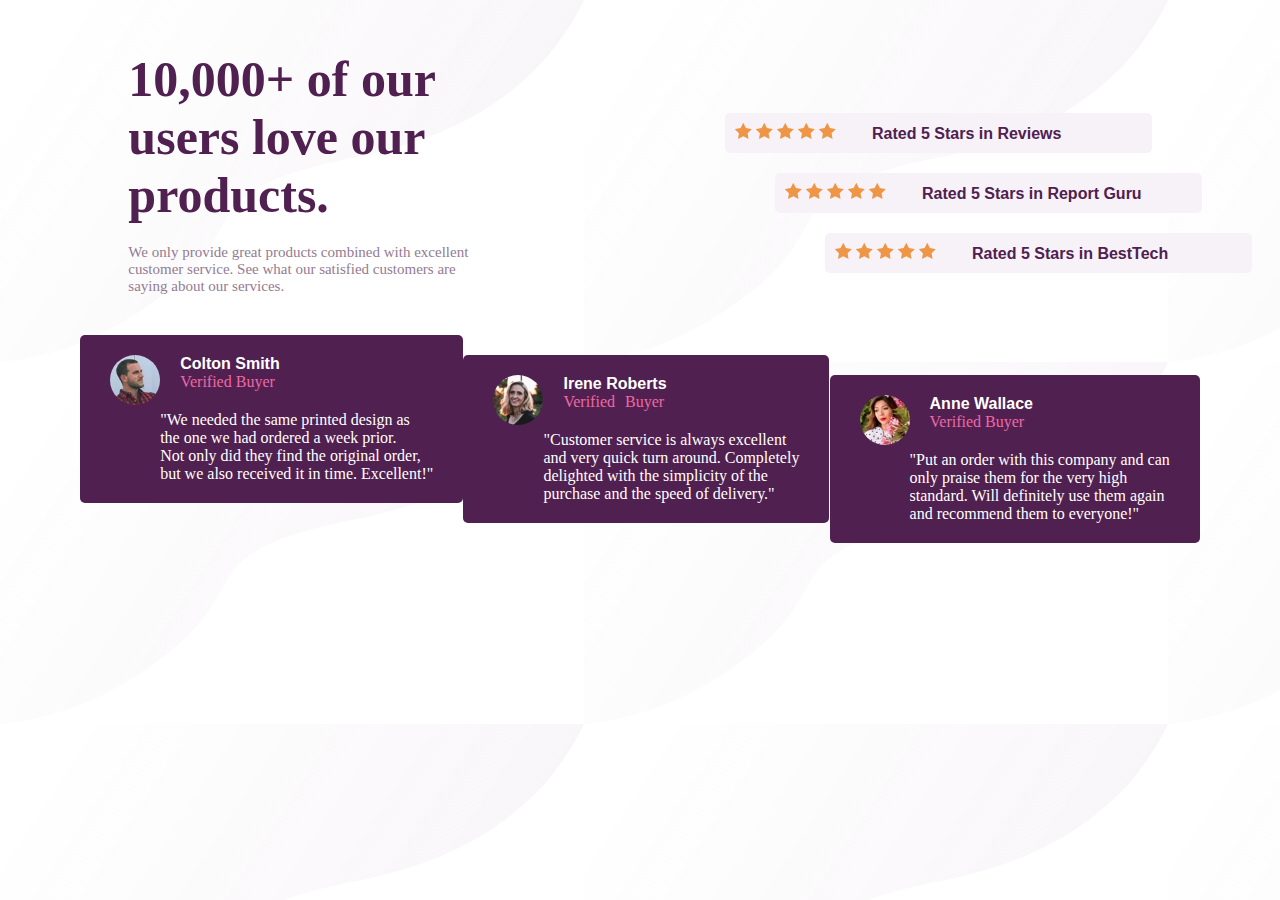
<file: index.html>
<!DOCTYPE html>

<html>
    <head>
        <meta charset="utf-8">
        <meta http-equiv="X-UA-Compatible" content="IE=edge">
        <title>reviews</title>
        <meta name="description" content="">
        <meta name="viewport" content="width=device-width, initial-scale=1">
        <link rel="stylesheet" href="web.css">
    </head>
    <body >
        



        <section class="flex">
            <div class="container">
                <h1>
                    10,000+ of our
                    <br> users love our 
                    <br> products.
                </h1>

                <p class="paragraph"> We only provide great products combined with excellent <br> customer service. See what our satisfied customers are<br> saying about our services.</p>
            </div>
            <span class="star">
                <div class="back" >
                    <img src="icon-star.svg" >
                    <img src="icon-star.svg" >
                    <img src="icon-star.svg" >
                    <img src="icon-star.svg" >
                    <img src="icon-star.svg" >
                    &nbsp; &nbsp; &nbsp; &nbsp;
                    <span style="color:hsl(300, 43%, 22%);font-weight: bold;font-family: 'Segoe UI', Tahoma, Geneva, Verdana, sans-serif;">
                        Rated 5 Stars in Reviews
                    </span>
                </div>
                <div class="back1" >
                    <img src="icon-star.svg" >
                    <img src="icon-star.svg" >
                    <img src="icon-star.svg" >
                    <img src="icon-star.svg" >
                    <img src="icon-star.svg" >
                    &nbsp; &nbsp; &nbsp; &nbsp;
                    <span style="color:hsl(300, 43%, 22%);font-weight: bold;font-family: 'Segoe UI', Tahoma, Geneva, Verdana, sans-serif">
                        Rated 5 Stars in Report Guru
                    </span>
                </div>
                <div class="back2" >
                    <img src="icon-star.svg" >
                    <img src="icon-star.svg" >
                    <img src="icon-star.svg" >
                    <img src="icon-star.svg" >
                    <img src="icon-star.svg" >
                    &nbsp; &nbsp; &nbsp; &nbsp;
                    <span style="color:hsl(300, 43%, 22%);font-weight: bold;font-family: 'Segoe UI', Tahoma, Geneva, Verdana, sans-serif">
                        Rated 5 Stars in BestTech
                    </span>
                </div>

            </span>
        </section>

        <section class="flexin">
            <div class="review">
                <img class="colton" src="image-colton.jpg">
                <span>
                <h4 style="color: white;padding-left: 20px;font-family: 'Lucida Sans', 'Lucida Sans Regular', 'Lucida Grande', 'Lucida Sans Unicode', Geneva, Verdana, sans-serif;">
                
                  Colton Smith</h4>
                <p style="padding-left: 20px;color: hsl(333, 80%, 67%);" >Verified Buyer </p>
                <p style="color: white;padding-top: 20px;text-align: left"> "We needed the same printed design as<br> the one we had ordered a week prior.<br> Not only did they find the original order,<br> but we also received it in time. Excellent!"</p>

                </span>
            </div>
            <div class="review1">
                <img class="colton" src="image-irene.jpg">
                <span>
                <h4 style="color: white;padding-left: 20px;font-family: 'Lucida Sans', 'Lucida Sans Regular', 'Lucida Grande', 'Lucida Sans Unicode', Geneva, Verdana, sans-serif;">
                    Irene Roberts</h4>
                <p style="padding-left: 20px;color: hsl(333, 80%, 67%);word-spacing: 6px;">Verified Buyer </p>
                
                <p style="color: white;padding-top: 20px;">  "Customer service is always excellent<br> and very quick turn around. Completely<br> delighted with the simplicity of the<br> purchase and the speed of delivery."</p>

                </span>
            </div>
            <div class="review2">
                <img class="colton" src="image-anne.jpg">
                <span>
                <h4 style="color: white;padding-left: 20px;font-family: 'Lucida Sans', 'Lucida Sans Regular', 'Lucida Grande', 'Lucida Sans Unicode', Geneva, Verdana, sans-serif;">
                    Anne Wallace</h4>
                <p style="padding-left: 20px;color: hsl(333, 80%, 67%);">Verified Buyer </p>
            <p style="color: white;padding-top: 20px;">  "Put an order with this company and can<br> only praise them for the very high<br> standard. Will definitely use them again <br>and recommend them to everyone!" </p>

                </span>
            </div>

        </section>
    </body>

    </body>
</html>
</file>
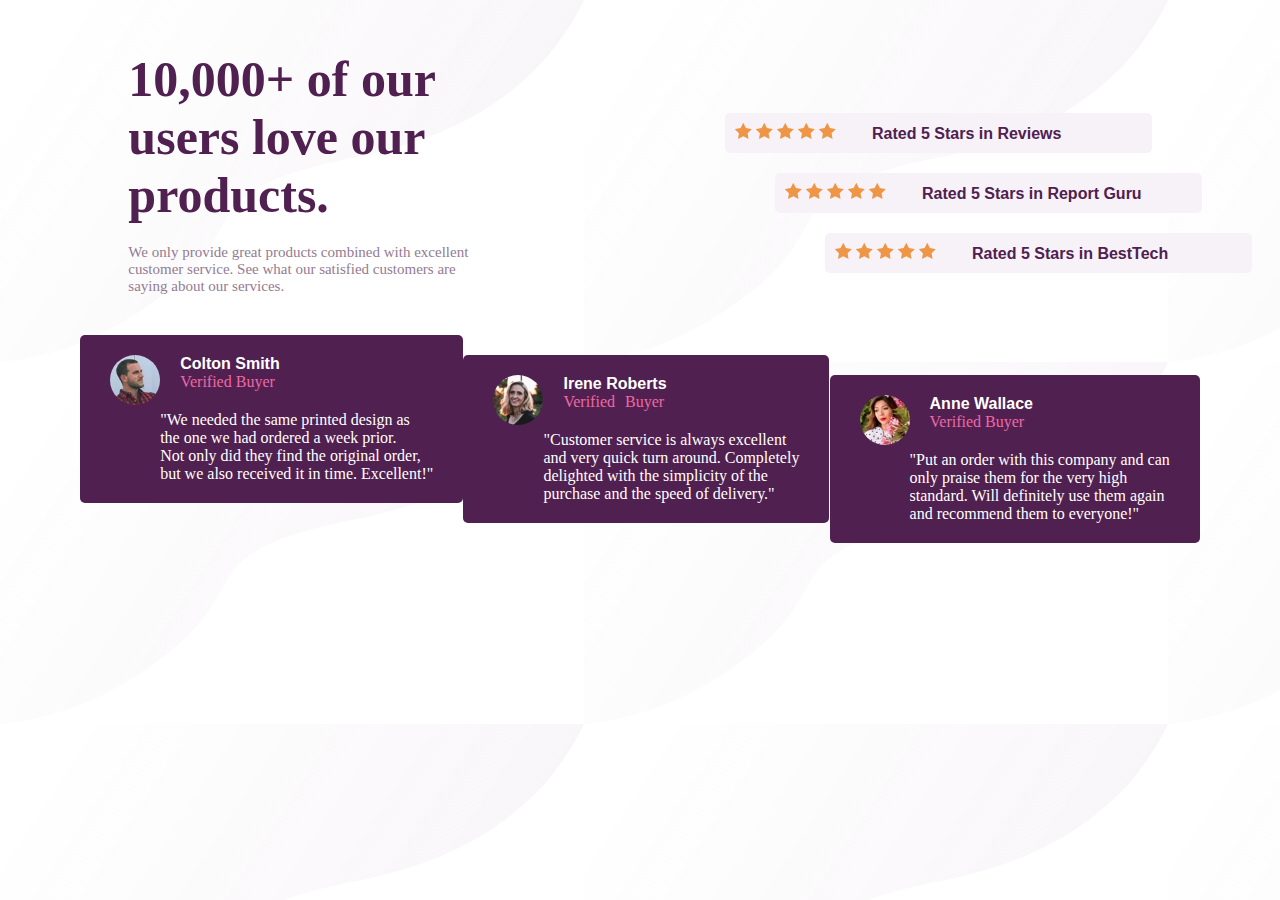
<file: web.html>
<!DOCTYPE html>

<html>
    <head>
        <meta charset="utf-8">
        <meta http-equiv="X-UA-Compatible" content="IE=edge">
        <title>reviews</title>
        <meta name="description" content="">
        <meta name="viewport" content="width=device-width, initial-scale=1">
        <link rel="stylesheet" href="web.css">
    </head>
    <body >
        



        <section class="flex">
            <div class="container">
                <h1>
                    10,000+ of our
                    <br> users love our 
                    <br> products.
                </h1>

                <p class="paragraph"> We only provide great products combined with excellent <br> customer service. See what our satisfied customers are<br> saying about our services.</p>
            </div>
            <span class="star">
                <div class="back" >
                    <img src="icon-star.svg" >
                    <img src="icon-star.svg" >
                    <img src="icon-star.svg" >
                    <img src="icon-star.svg" >
                    <img src="icon-star.svg" >
                    &nbsp; &nbsp; &nbsp; &nbsp;
                    <span style="color:hsl(300, 43%, 22%);font-weight: bold;font-family: 'Segoe UI', Tahoma, Geneva, Verdana, sans-serif;">
                        Rated 5 Stars in Reviews
                    </span>
                </div>
                <div class="back1" >
                    <img src="icon-star.svg" >
                    <img src="icon-star.svg" >
                    <img src="icon-star.svg" >
                    <img src="icon-star.svg" >
                    <img src="icon-star.svg" >
                    &nbsp; &nbsp; &nbsp; &nbsp;
                    <span style="color:hsl(300, 43%, 22%);font-weight: bold;font-family: 'Segoe UI', Tahoma, Geneva, Verdana, sans-serif">
                        Rated 5 Stars in Report Guru
                    </span>
                </div>
                <div class="back2" >
                    <img src="icon-star.svg" >
                    <img src="icon-star.svg" >
                    <img src="icon-star.svg" >
                    <img src="icon-star.svg" >
                    <img src="icon-star.svg" >
                    &nbsp; &nbsp; &nbsp; &nbsp;
                    <span style="color:hsl(300, 43%, 22%);font-weight: bold;font-family: 'Segoe UI', Tahoma, Geneva, Verdana, sans-serif">
                        Rated 5 Stars in BestTech
                    </span>
                </div>

            </span>
        </section>

        <section class="flexin">
            <div class="review">
                <img class="colton" src="image-colton.jpg">
                <span>
                <h4 style="color: white;padding-left: 20px;font-family: 'Lucida Sans', 'Lucida Sans Regular', 'Lucida Grande', 'Lucida Sans Unicode', Geneva, Verdana, sans-serif;">
                
                  Colton Smith</h4>
                <p style="padding-left: 20px;color: hsl(333, 80%, 67%);" >Verified Buyer </p>
                <p style="color: white;padding-top: 20px;text-align: left"> "We needed the same printed design as<br> the one we had ordered a week prior.<br> Not only did they find the original order,<br> but we also received it in time. Excellent!"</p>

                </span>
            </div>
            <div class="review1">
                <img class="colton" src="image-irene.jpg">
                <span>
                <h4 style="color: white;padding-left: 20px;font-family: 'Lucida Sans', 'Lucida Sans Regular', 'Lucida Grande', 'Lucida Sans Unicode', Geneva, Verdana, sans-serif;">
                    Irene Roberts</h4>
                <p style="padding-left: 20px;color: hsl(333, 80%, 67%);word-spacing: 6px;">Verified Buyer </p>
                
                <p style="color: white;padding-top: 20px;">  "Customer service is always excellent<br> and very quick turn around. Completely<br> delighted with the simplicity of the<br> purchase and the speed of delivery."</p>

                </span>
            </div>
            <div class="review2">
                <img class="colton" src="image-anne.jpg">
                <span>
                <h4 style="color: white;padding-left: 20px;font-family: 'Lucida Sans', 'Lucida Sans Regular', 'Lucida Grande', 'Lucida Sans Unicode', Geneva, Verdana, sans-serif;">
                    Anne Wallace</h4>
                <p style="padding-left: 20px;color: hsl(333, 80%, 67%);">Verified Buyer </p>
            <p style="color: white;padding-top: 20px;">  "Put an order with this company and can<br> only praise them for the very high<br> standard. Will definitely use them again <br>and recommend them to everyone!" </p>

                </span>
            </div>

        </section>
    </body>

    </body>
</html>
</file>
<file: web.css>
*{
    box-sizing: border-box;
    margin: 0px;
    padding: 0px;
}
body {background-image: url(bg-pattern-top-desktop.svg);

}
.container h1 {
    color:hsl(300, 43%, 22%);
    font-size: 50px;
    font-weight: bolder;
    padding-top: 50px;
    font-family: Cambria, Cochin, Georgia, Times, 'Times New Roman', serif;
    
}
.paragraph{color: hsl(303, 10%, 53%);
    padding-top: 20px;
    font-size: 15px; 

}
.star {padding-top: 40px;
    margin-top: 50px;

}
.flex{
    display: flex;
    justify-content: space-around;
    align-items: center;
}
.back{
    background-color:hsl(300, 24%, 96%) ;
    border-radius: 5px;
    padding-left: 10px;
    padding-right: 40px;
    padding-top: 10px;
    padding-bottom: 10px;
}
.back1{
    background-color:hsl(300, 24%, 96%) ;
    border-radius: 5px;
    padding-left: 10px;
    padding-right: 60px;
    padding-top: 10px;
    padding-bottom: 10px;
    margin-top: 20px;
    margin-left: 50px;
    margin-right: -50px;
}
.back2{
    background-color:hsl(300, 24%, 96%) ;
    border-radius: 5px;
    padding-left: 10px;
    padding-right: 40px;
    padding-top: 10px;
    padding-bottom: 10px;
    margin-top: 20px;
    margin-left: 100px;
    margin-right: -100px;
}
.colton{
    border-radius: 50px;
    height: 50px;
    width: 50px;
}
.flexin{
    display: flex;
    justify-content: space-evenly;
    margin-top: 40px;
}
.review{
    background-color: hsl(300, 43%, 22%);
    display: flex;
    padding-top: 20px;
    border-radius: 5px;

    padding-left: 30px;
    padding-right: 30px;

}
.review1{
    background-color: hsl(300, 43%, 22%);
    display: flex;
    padding-top: 20px;
    border-radius: 5px;
    padding-bottom: 20px;
    padding-left: 30px;
    padding-right: 30px;
    margin-top: 20px;
    margin-left: -80px;
    margin-bottom: -20px;
}
.review2{
    background-color: hsl(300, 43%, 22%);
    display: flex;
    padding-top: 20px;
    border-radius: 5px;
    padding-bottom: 20px;
    padding-left: 30px;
    padding-right: 30px;
    margin-top: 40px;
    margin-left: -80px;
    margin-bottom: -40px;
}
@media(min-width:1440px)
{.flex {flex-direction:column;
}
}
@media(max-width:375px)
{.flexin {flex-direction:column;
}
}
</file>
